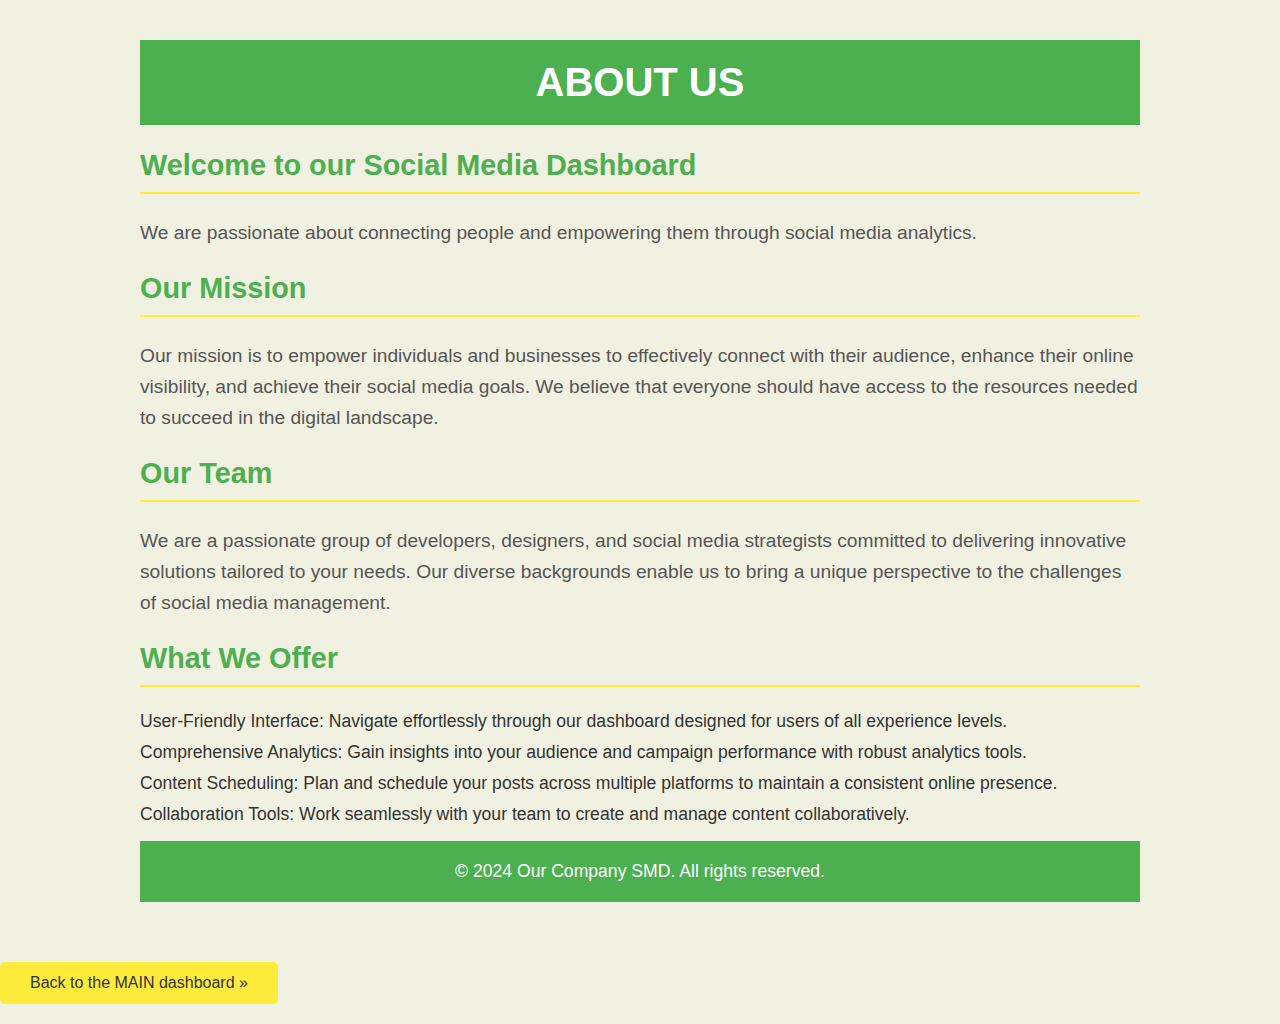
<file: about us.html>
<html lang="en">
<head>
    <meta charset="UTF-8">
    <meta name="viewport" content="width=device-width, initial-scale=1.0">
    <link rel="stylesheet" href="about us.css">
    <title>About Us</title>
</head>
<body>
    <div class="container">
        <header>
            <h1>ABOUT US</h1>
        </header>

        <section class="content">
            <h2>Welcome to our Social Media Dashboard</h2>
            <p>We are passionate about connecting people and empowering them through social media analytics.</p>

            <h2>Our Mission</h2>
            <p>Our mission is to empower individuals and businesses to effectively connect with their audience, enhance their online visibility, and achieve their social media goals. We believe that everyone should have access to the resources needed to succeed in the digital landscape.</p>

            <h2>Our Team</h2>
            <p>We are a passionate group of developers, designers, and social media strategists committed to delivering innovative solutions tailored to your needs. Our diverse backgrounds enable us to bring a unique perspective to the challenges of social media management.</p>

            <h2>What We Offer</h2>
            <ul>
                <li>User-Friendly Interface: Navigate effortlessly through our dashboard designed for users of all experience levels.</li>
                <li>Comprehensive Analytics: Gain insights into your audience and campaign performance with robust analytics tools.</li>
                <li>Content Scheduling: Plan and schedule your posts across multiple platforms to maintain a consistent online presence.</li>
                <li>Collaboration Tools: Work seamlessly with your team to create and manage content collaboratively.</li>
            </ul>
        </section>

        <footer>
            <p>© 2024 Our Company SMD. All rights reserved.</p>
        </footer>
    </div>

    <a href="index.html" class="next"><button>Back to the MAIN dashboard »</button></a>
</body>
</html>
</file>
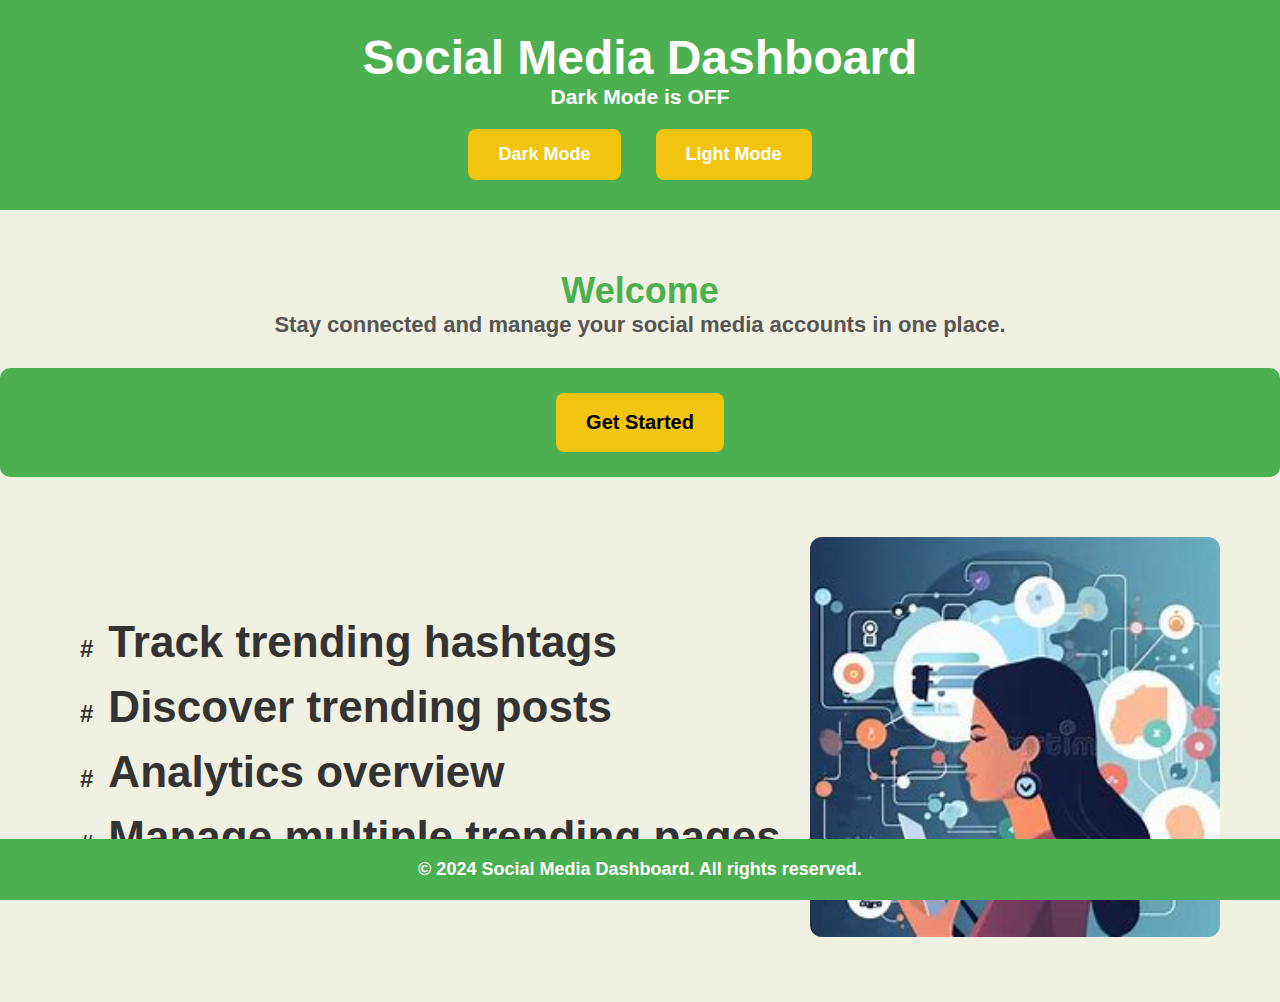
<file: hm pg.html>
<!DOCTYPE html>
<html lang="en">
<head>
    <meta charset="UTF-8">
    <meta name="viewport" content="width=device-width, initial-scale=1.0">
    <title>Social Media Dashboard</title>
    <link rel="stylesheet" type="text/css" href="hm pg.css">
</head>
<body>
    <header>
        <div class="header-content">
            <h1 id="first-text">Social Media Dashboard</h1>
            <h3 id="DarkModetext">Dark Mode is OFF</h3>
            <div class="mode-toggle">
                <button onclick="darkMode()">Dark Mode</button>
                <button onclick="lightMode()">Light Mode</button>
            </div>
        </div>
    </header>

    <main>
        <section class="welcome">
            <h2>Welcome</h2>
            <p>Stay connected and manage your social media accounts in one place.</p>
            <div class="card bg-dark text-white">
                <a href="login.html"><button>Get Started</button></a>
            </div>
        </section>
        <section class="features">
            <div class="features-list">
                <ul>
                    <li>Track trending hashtags</li>
                    <li>Discover trending posts</li>
                    <li>Analytics overview</li>
                    <li>Manage multiple trending pages</li>
                </ul>
            </div>
            <div class="image-container">
                <img src="girl SMD.jpeg" alt="Social Media Dashboard Image" height="400px">
            </div>
        </section>
    </main>

    <footer>
        <p>&copy; 2024 Social Media Dashboard. All rights reserved.</p>
    </footer>

    <script>
        function darkMode() {
            let element = document.body;
            let content = document.getElementById("DarkModetext");
            element.classList.add("dark-mode");
            element.classList.remove("light-mode");
            content.innerText = "Dark Mode is ON";
        }

        function lightMode() {
            let element = document.body;
            let content = document.getElementById("DarkModetext");
            element.classList.add("light-mode");
            element.classList.remove("dark-mode");
            content.innerText = "Dark Mode is OFF";
        }
    </script>
</body>
</html>
</file>
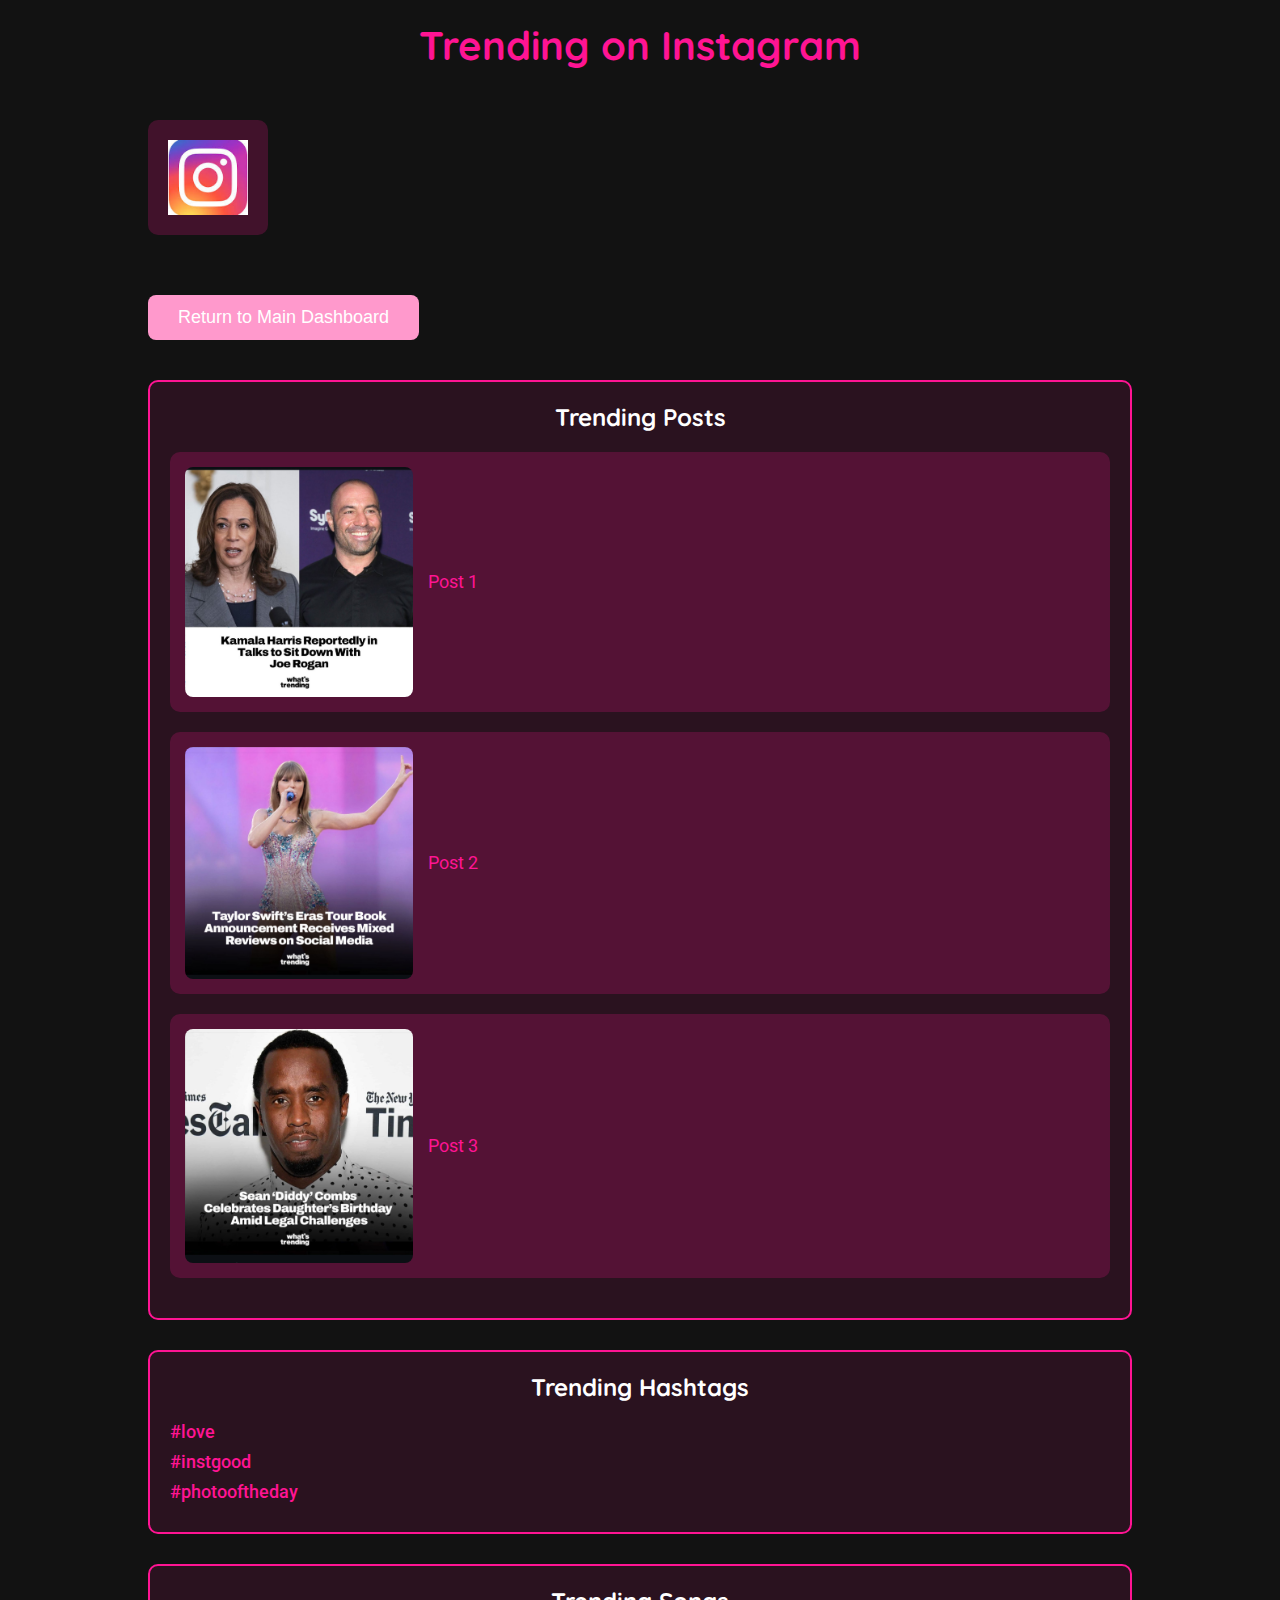
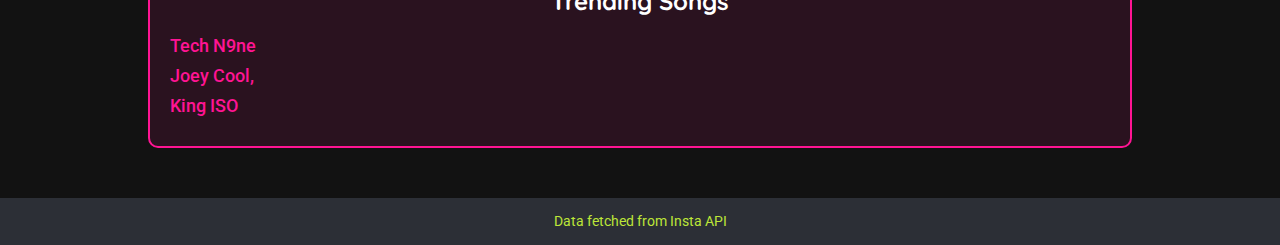
<file: INSTA.html>
<!DOCTYPE html>
<html lang="en">
<head>
    <meta charset="UTF-8">
    <meta name="viewport" content="width=device-width, initial-scale=1.0">
    <title>Trending on Instagram</title>
    <link href="https://fonts.googleapis.com/css2?family=Roboto:wght@400;700&family=Quicksand:wght@300;500&display=swap" rel="stylesheet">
    <link rel="stylesheet" href="insta.css">
</head>
<body>
    <div class="container">
        <div class="header">
            <h1>Trending on Instagram</h1>
        </div>

        <div class="logo">
            <img src="instagram.png.jpg" alt="Instagram Logo">
        </div>

        <a href="index.html"><button>Return to Main Dashboard</button></a>

        <section class="trending-posts">
            <h2>Trending Posts</h2>
            <div class="post">
                <img src="post1.jpg" alt="Post 1">
                <p>Post 1</p>
            </div>
            <div class="post">
                <img src="post2.jpg" alt="Post 2">
                <p>Post 2</p>
            </div>
            <div class="post">
                <img src="post3.jpg" alt="Post 3">
                <p>Post 3</p>
            </div>
        </section>

        <section class="trending-hashtags">
            <h2>Trending Hashtags</h2>
            <ul>
                <li>#love</li>
                <li>#instgood</li>
                <li>#photooftheday</li>
            </ul>
        </section>

        <section class="trending-songs">
            <h2>Trending Songs</h2>
            <ul>
                <li>Tech N9ne</li>
                <li>Joey Cool,</li>
                <li> King ISO</li>
            </ul>
        </section>
    </div>

    <footer>
        <p>Data fetched from Insta API</p>
    </footer>
</body>
</html>
</file>
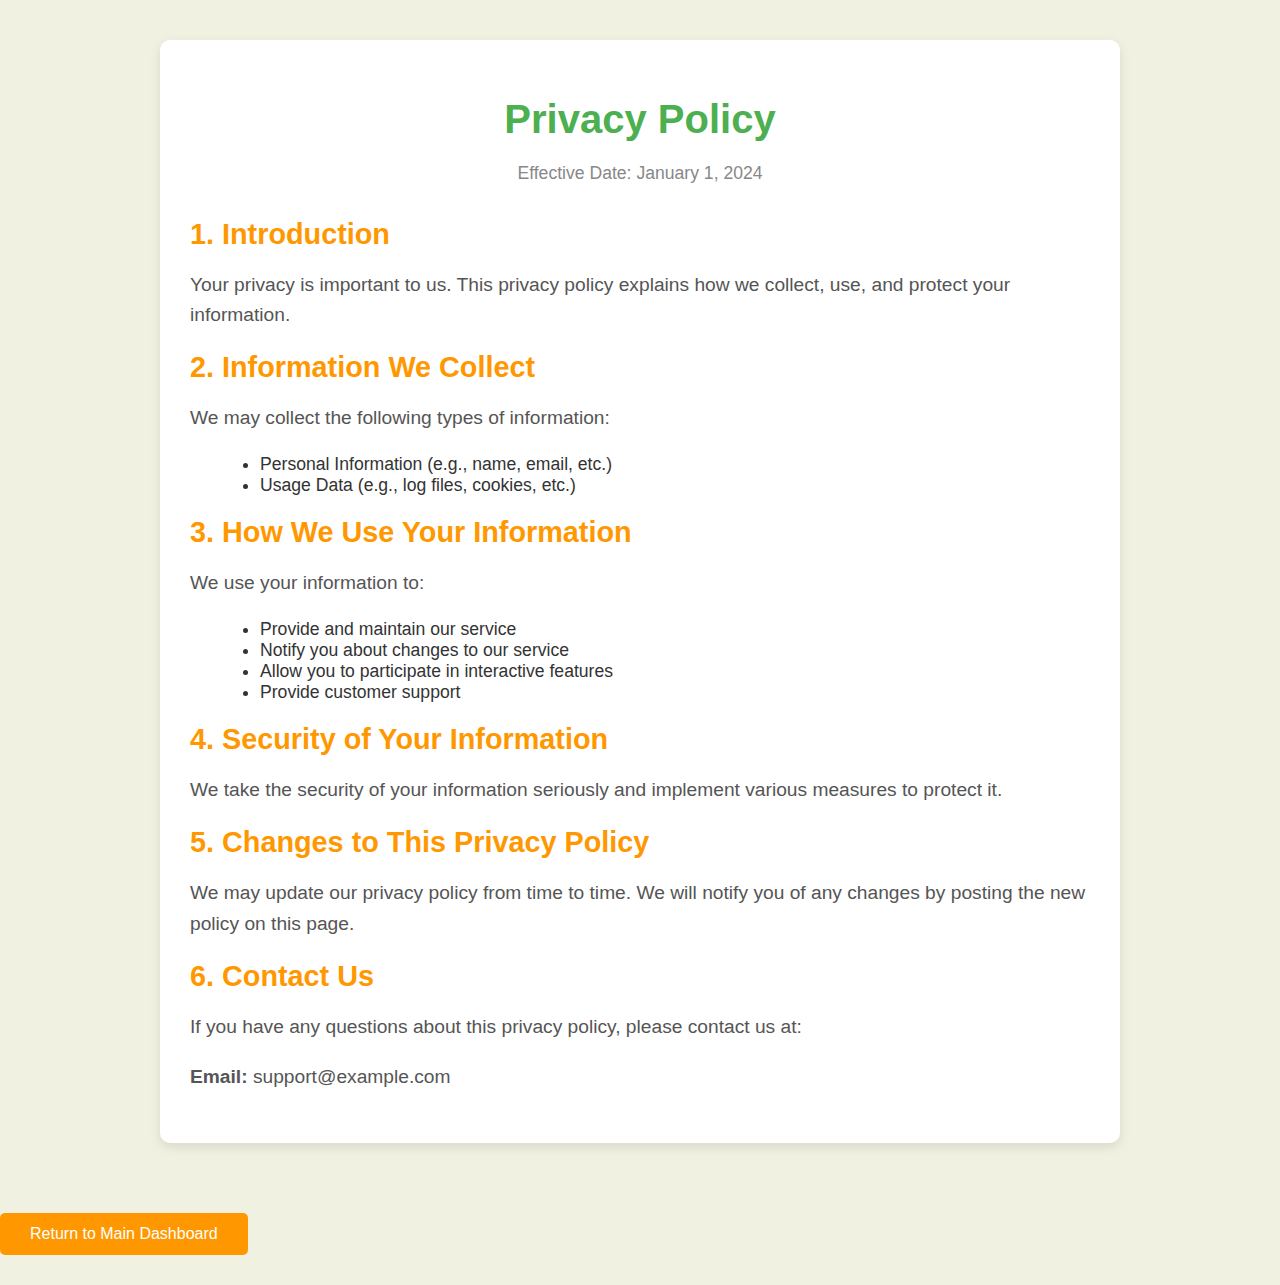
<file: pvt policy.html>
<!DOCTYPE html>
<html lang="en">
<head>
    <meta charset="UTF-8">
    <meta name="viewport" content="width=device-width, initial-scale=1.0">
    <link rel="stylesheet" href="pvt policy.css">
    <title>Privacy Policy</title>
</head>
<body>
    <div class="container">
        <h1 class="title">Privacy Policy</h1>
        <p class="date">Effective Date: January 1, 2024</p>

        <h2>1. Introduction</h2>
        <p>Your privacy is important to us. This privacy policy explains how we collect, use, and protect your information.</p>

        <h2>2. Information We Collect</h2>
        <p>We may collect the following types of information:</p>
        <ul>
            <li>Personal Information (e.g., name, email, etc.)</li>
            <li>Usage Data (e.g., log files, cookies, etc.)</li>
        </ul>

        <h2>3. How We Use Your Information</h2>
        <p>We use your information to:</p>
        <ul>
            <li>Provide and maintain our service</li>
            <li>Notify you about changes to our service</li>
            <li>Allow you to participate in interactive features</li>
            <li>Provide customer support</li>
        </ul>

        <h2>4. Security of Your Information</h2>
        <p>We take the security of your information seriously and implement various measures to protect it.</p>

        <h2>5. Changes to This Privacy Policy</h2>
        <p>We may update our privacy policy from time to time. We will notify you of any changes by posting the new policy on this page.</p>

        <h2>6. Contact Us</h2>
        <p>If you have any questions about this privacy policy, please contact us at:</p>
        <p><strong>Email:</strong> support@example.com</p>
    </div>

    <a href="index.html"><button>Return to Main Dashboard</button></a>
</body>
</html>
</file>
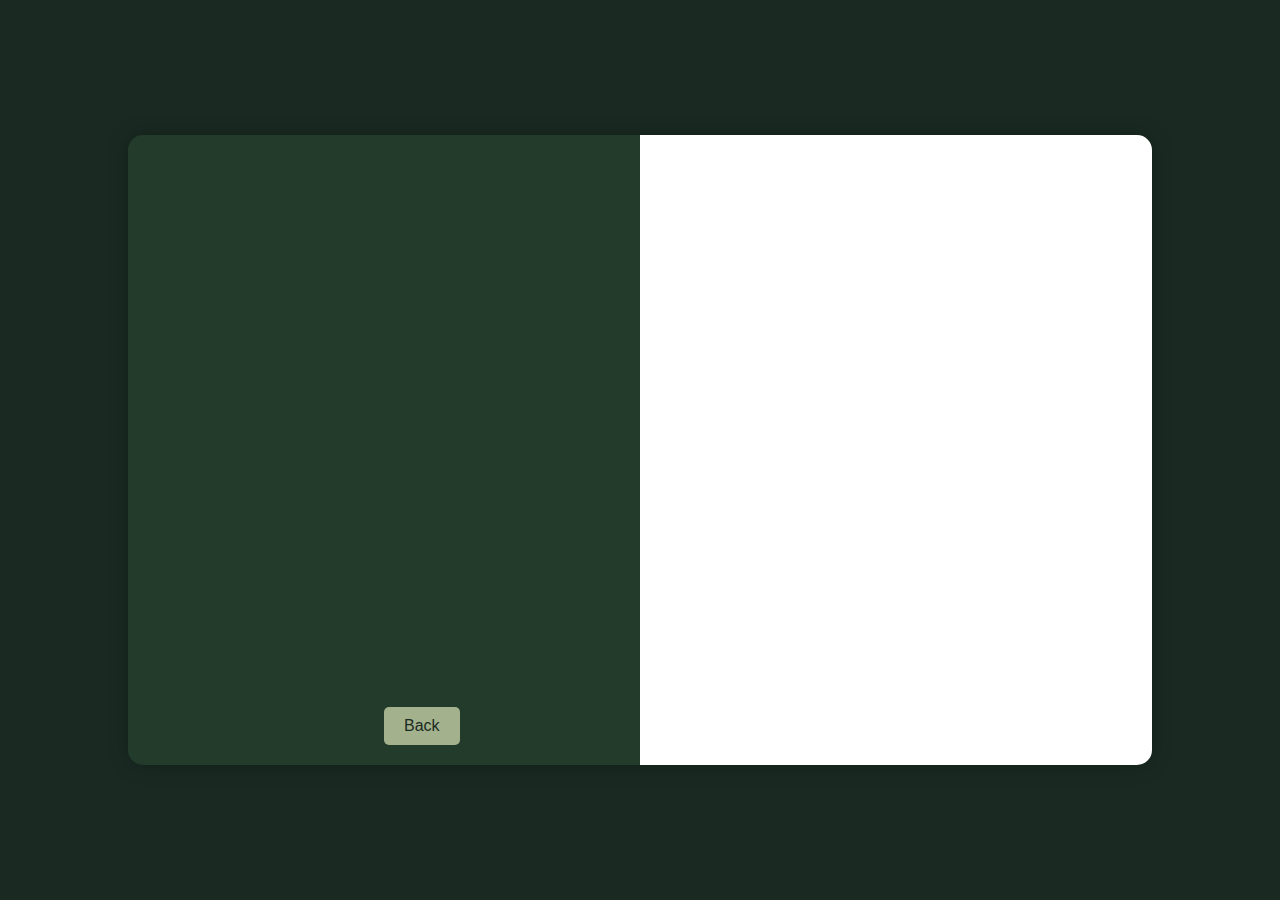
<file: sign UP page.html>
<!DOCTYPE html>
<html lang="en">
<head>
    <meta charset="UTF-8">
    <meta name="viewport" content="width=device-width, initial-scale=1.0">
    <title>Sign Up - Social Media Dashboard</title>
    <link rel="stylesheet" href="sign upp.css">
</head>
<body>
    <div class="container">
        <section class="left-side">
            <div class="logo-container">
                <img src="logo su.jpg" alt="Social Media Dashboard Logo" class="logo">
                <p class="quote">"Connect with the world, one click at a time."</p>
            </div>
            <div class="heading-container">
                <h1>Welcome to Your Social Media Dashboard</h1>
            </div>
            <a href="hm pg.html">
                <button class="btn back-btn" onclick="goBack()">Back</button>
            </a>
        </section>
        
        <section class="right-side">
            <div class="form-container">
                <form id="signupForm" novalidate>
                    <div class="input-group">
                        <label for="username">Username</label>
                        <input type="text" id="username" name="username" required placeholder="Enter your username" aria-label="Username">
                    </div>
                    
                    <div class="input-group">
                        <label for="email">Email</label>
                        <input type="email" id="email" name="email" required placeholder="Enter your email" aria-label="Email">
                    </div>

                    <div class="input-group">
                        <label for="password">Password</label>
                        <input type="password" id="password" name="password" required minlength="6" placeholder="Enter your password" aria-label="Password">
                    </div>

                    <div class="input-group">
                        <label for="confirmPassword">Confirm Password</label>
                        <input type="password" id="confirmPassword" name="confirmPassword" required minlength="6" placeholder="Confirm your password" aria-label="Confirm Password">
                    </div>

                    <button type="submit" class="btn next-btn">Next</button>
                </form>
            </div>
        </section>
    </div>

    <script src="scriptt.js"></script>
</body>
</html>
</file>
<file: about us.css>
/* General body styles */
body {
    font-family: Arial, sans-serif;
    margin: 0;
    padding: 0;
    background-color: #f1f1e1; /* Ivory background */
    color: #333; /* Dark gray text */
}

/* Container settings */
.container {
    max-width: 1000px;
    margin: 0 auto;
    padding: 40px;
}

/* Header styles */
header {
    background-color: #4CAF50; /* Green header */
    color: #fff; /* White text */
    padding: 20px;
    text-align: center;
}

h1 {
    margin: 0;
    font-size: 2.5em;
}

/* Content section */
.content h2 {
    border-bottom: 2px solid #FFEB3B; /* Yellow underline */
    padding-bottom: 10px;
    color: #4CAF50; /* Green for section titles */
    font-size: 1.8em;
}

.content p {
    font-size: 1.2em;
    line-height: 1.6;
    color: #555;
}

/* Styling for lists in "What We Offer" */
ul {
    list-style-type: none;
    padding: 0;
}

ul li {
    margin: 10px 0;
    font-size: 1.1em;
    color: #333;
}

/* Button styles */
button {
    background-color: #FFEB3B; /* Yellow button */
    color: #333; /* Dark text */
    border: none;
    padding: 12px 30px;
    margin: 20px 0;
    border-radius: 5px;
    cursor: pointer;
    font-size: 16px;
    transition: background-color 0.3s;
}

button:hover {
    background-color: #fbc02d; /* Darker yellow on hover */
}

/* Footer styles */
footer {
    text-align: center;
    padding: 20px;
    background-color: #4CAF50; /* Green footer */
    color: #fff;
}

footer p {
    margin: 0;
    font-size: 1.1em;
}

/* Navigation bar styling */
nav ul {
    display: flex;
    justify-content: center;
    background-color: #4CAF50; /* Green background for nav */
    padding: 10px 0;
    margin: 0;
    list-style-type: none;
}

nav ul li {
    margin: 0 20px;
}

nav ul li a {
    color: #fff; /* White text for links */
    text-decoration: none;
    font-size: 1.2em;
}

nav ul li a:hover {
    text-decoration: underline;
}

/* Active link styling */
nav ul li a.active {
    color: #FFEB3B; /* Yellow active link */
}
</file>
<file: insta.css>
/* Base Style */
* {
   margin: 0;
   padding: 0;
   box-sizing: border-box;
 }
 
 body {
   font-family: 'Roboto', sans-serif;
   background-color: #121212;
   color: #F8F8F8;
 }
 
 h1, h2 {
   font-family: 'Quicksand', sans-serif;
   text-align: center;
   margin-bottom: 20px;
 }
 
 /* Container */
 .container {
   width: 80%;
   margin: 0 auto;
   padding: 20px;
   color: #fff;
 }
 
 .header h1 {
   color: #FF1493;
   font-size: 2.5rem;
 }
 
 /* Logo Style */
 .logo {
   margin: 50px 0;
   display: flex;
   justify-content: left;
   align-items: center;
   background-color: rgba(255, 20, 147, 0.2); /* Light pink background */
   padding: 20px;
   border-radius: 10px;
   transform:
 }
 .logo {
   width: 120px;
   transition: transform 0.8s ease;
}

 header:hover .logo {
   transform: rotate(360deg);
}
 .logo img {
   max-width: 80px;
   margin-right: 15px;
 }
 
 /* Button */
 button {
   background-color: #FF99CC;
   color: #fff;
   border: none;
   padding: 12px 30px;
   margin: 10px 0;
   border-radius: 8px;
   font-size: 18px;
   cursor: pointer;
   transition: background-color 0.3s ease-in-out;
 }
 
 button:hover {
   background-color: #FF4C8B;
 }
 
 /* Section Styles */
 .trending-posts, .trending-hashtags, .trending-songs {
   margin: 30px 0;
   padding: 20px;
   border: 2px solid #FF1493;
   border-radius: 10px;
   background-color: rgba(255, 20, 147, 0.1);
   transition: all 0.3s ease-in-out;
 }
 
 .trending-posts:hover, .trending-hashtags:hover, .trending-songs:hover {
   background-color: rgba(255, 20, 147, 0.2);
   transform: scale(1.02);
 }
 
 /* Post Items */
 .post {
   display: flex;
   align-items: center;
   margin-bottom: 20px;
   padding: 15px;
   background-color: rgba(255, 20, 147, 0.2);
   border-radius: 10px;
   transition: all 0.3s ease-in-out;
 }
 
 .post img {
   max-width: 25%;
   border-radius: 8px;
   margin-right: 15px;
   transition: transform 0.3s ease-in-out;
 }
 
 .post img:hover {
   transform: scale(1.05);
 }
 
 .post p {
   font-size: 1.1rem;
   color: #FF1493;
 }
 
 /* Hashtag Styles */
 ul {
   list-style-type: none;
   padding-left: 0;
 }
 
 ul li {
   font-size: 1.1rem;
   margin: 10px 0;
   color: #FF1493;
   font-weight: 500;
 }
 
 /* Footer */
 footer {
   text-align: center;
   padding: 15px;
   background-color: #2C2F36;
   color: #BDE638;
   font-size: 0.9rem;
 }
 
 /* Transitions */
 a, button {
   transition: transform 0.3s ease-in-out;
 }
 
 a:hover, button:hover {
   transform: translateY(-5px);
 }
</file>
<file: pvt policy.css>
/* General body styles */
body {
    background-color: #f1f1e1; /* Soft ivory background */
    font-family: Arial, sans-serif;
    margin: 0;
    padding: 0;
    color: #333; /* Default text color */
}

/* Container styles */
.container {
    max-width: 900px;
    margin: 40px auto;
    padding: 30px;
    border-radius: 10px;
    box-shadow: 0 4px 12px rgba(0, 0, 0, 0.1);
    background-color: #ffffff; /* White background for content */
}

/* Title styling */
.title {
    color: #4CAF50; /* Green for the title */
    text-align: center;
    font-size: 2.5em;
    margin-bottom: 10px;
}

/* Date styling */
.date {
    text-align: center;
    color: #888; /* Light gray text */
    font-size: 1.1em;
    margin-bottom: 30px;
}

/* Heading styles */
h2 {
    color: #FF9800; /* Yellowish-orange for subheadings */
    font-size: 1.8em;
    margin-top: 20px;
    margin-bottom: 10px;
}

/* Paragraph and text styling */
p {
    font-size: 1.2em;
    line-height: 1.6;
    color: #555;
    margin-bottom: 20px;
}

/* Styling for unordered lists */
ul {
    margin-left: 30px;
    color: #333;
    font-size: 1.1em;
}

/* Button styling */
button {
    background-color: #FF9800; /* Yellowish-orange button */
    color: white;
    border: none;
    padding: 12px 30px;
    margin: 30px 0;
    border-radius: 5px;
    cursor: pointer;
    font-size: 16px;
    transition: background-color 0.3s ease;
}

/* Button hover effect */
button:hover {
    background-color: #fb8c00; /* Darker yellow-orange when hovered */
}

/* Mobile responsiveness */
@media (max-width: 768px) {
    .container {
        padding: 20px;
    }

    .title {
        font-size: 2em;
    }

    h2 {
        font-size: 1.6em;
    }

    p, ul li {
        font-size: 1em;
    }

    button {
        width: 100%;
    }
}
</file>
<file: hm pg.css>
/* General Reset */
* {
    margin: 0;
    padding: 0;
    box-sizing: border-box;
}

/* Body Styles */
body {
    font-family: 'Arial', sans-serif;
    background-color: #f0f1e2; /* Ivory background by default */
    color: #333;
    font-size: 18px; /* Default font size for readability */
    transition: background-color 0.5s ease, color 0.5s ease; /* Transition for body background and text color */
}

/* Header Styles */
header {
    background-color: #4caf50; /* Green header */
    padding: 30px;
    text-align: center;
    color: white;
    transition: background-color 0.5s ease; /* Transition for header background */
}

header h1 {
    font-size: 48px; /* Larger font for main heading */
    font-weight: bold; /* Make the main heading bold */
}

header .mode-toggle {
    margin-top: 20px;
}

header button {
    background-color: #f1c40f; /* Yellow */
    color: white;
    border: none;
    padding: 15px 30px;
    cursor: pointer;
    font-size: 18px;
    margin: 0 15px;
    border-radius: 8px;
    transition: background-color 0.3s ease, transform 0.3s ease; /* Transition for button background and hover effect */
    font-weight: bold; /* Make the button text bold */
}

header button:hover {
    background-color: #e67e22; /* Darker yellow on hover */
    transform: scale(1.05); /* Slight zoom effect on hover */
}

/* Welcome Section */
.welcome {
    text-align: center;
    margin: 60px 0;
}

.welcome h2 {
    font-size: 36px; /* Larger font for the welcome heading */
    font-weight: bold;
    color: #4caf50; /* Green */
}

.welcome p {
    font-size: 22px; /* Increased font size for the description */
    color: #555;
    font-weight: bold; /* Make the text bolder */
}

.welcome .card {
    background-color: #4caf50; /* Green card */
    margin-top: 30px;
    padding: 25px;
    border-radius: 10px;
    text-align: center;
    transition: background-color 0.5s ease; /* Smooth transition for card background */
}

.welcome .card button {
    background-color: #f1c40f; /* Yellow button */
    padding: 18px 30px;
    font-size: 20px; /* Larger button text */
    border: none;
    border-radius: 8px;
    cursor: pointer;
    font-weight: bold;
    transition: background-color 0.3s ease, transform 0.3s ease; /* Transition for button hover effect */
}

.welcome .card button:hover {
    background-color: #e67e22;
    transform: scale(1.05);
}

/* Features Section */
.features {
    display: flex;
    justify-content: space-between;
    margin: 60px;
    align-items: center;
}

.features-list ul {
    list-style-type: none;
    padding-left: 20px;
}

.features-list li {
    font-size: 44px; /* Increased font size for feature list */
    margin: 15px 0;
    font-weight: bold; /* Make the list items bolder */
}

.features-list li::before {
    content: "#";
    margin-right: 15px;
    font-size: 24px; /* Make the checkmark larger */
}

.image-container img {
    border-radius: 12px;
    transition: transform 0.5s ease; /* Smooth zoom transition on image */
}

.image-container img:hover {
    transform: scale(1.05); /* Slight zoom effect when hovering over the image */
}

/* Footer Styles */
footer {
    background-color: #4caf50; /* Green footer */
    padding: 20px;
    text-align: center;
    color: white;
    position: fixed;
    bottom: 0;
    width: 100%;
    transition: background-color 0.5s ease; /* Transition for footer background */
}

footer p {
    font-size: 18px; /* Increased font size for footer text */
    font-weight: bold;
}

/* Dark Mode Styles */
body.dark-mode {
    background-color: #333;
    color: white;
}

body.dark-mode header {
    background-color: #2c6e2f; /* Darker green for dark mode */
}

body.dark-mode .card {
    background-color: #2c6e2f; /* Darker green */
}

body.dark-mode button {
    background-color: #f39c12; /* Darker yellow for buttons */
}

body.dark-mode .features-list li {
    color: #bbb; /* Lighter text in dark mode */
}

body.dark-mode footer {
    background-color: #2c6e2f;
}

/* Light Mode Styles */
body.light-mode {
    background-color: #f0f1e2;
    color: #333;
}

body.light-mode header {
    background-color: #4caf50;
}

body.light-mode .card {
    background-color: #4caf50;
}

body.light-mode button {
    background-color: #f1c40f;
}

body.light-mode footer {
    background-color: #4caf50;
}
</file>
<file: sign upp.css>
/* Basic Reset */
* {
    margin: 0;
    padding: 0;
    box-sizing: border-box;
}

/* Body */
body {
    font-family: 'Arial', sans-serif;
    background-color: #1a2a23; /* Dark Green */
    color: ivory; /* Ivory Text Color */
    height: 100vh;
    display: flex;
    justify-content: center;
    align-items: center;
    transition: background-color 0.5s ease; /* Smooth background color transition */
}

/* Main Container */
.container {
    display: flex;
    justify-content: space-between;
    width: 80%;
    max-width: 1200px;
    height: 70vh;
    border-radius: 15px;
    box-shadow: 0 0 20px rgba(0, 0, 0, 0.3);
    transition: transform 0.5s ease-in-out; /* Smooth transition for container */
}

/* Left Side */
.left-side {
    background-color: #233b2b; /* Darker Green */
    color: ivory;
    display: flex;
    flex-direction: column;
    justify-content: center;
    align-items: center;
    flex: 1;
    border-top-left-radius: 15px;
    border-bottom-left-radius: 15px;
    position: relative;
    padding: 20px;
    transition: background-color 0.3s ease-in-out; /* Smooth transition for background */
}

.left-side:hover {
    background-color: #1b2c1f; /* Darker shade on hover */
}

.left-side .logo-container {
    text-align: center;
    margin-bottom: 20px;
    opacity: 0;
    animation: fadeIn 1s forwards 0.5s; /* Fade-in animation for logo */
}

.left-side .logo {
    width: 200px;
    height: auto;
}

.left-side .quote {
    font-family: 'Papyrus', sans-serif;
    font-size: 20px;
    margin-top: 10px;
    font-style: italic;
    color: yellow; /* Yellow Quote */
}

.left-side .heading-container h1 {
    font-family: 'Lucida Handwriting', sans-serif;
    font-size: 24px;
    color: ivory;
    text-align: center;
    margin: 20px 0;
    opacity: 0;
    animation: fadeIn 1s forwards 1s; /* Fade-in animation for heading */
}

.left-side .back-btn {
    background-color: #a3b18c; /* Soft Green */
    color: #1a2a23;
    padding: 10px 20px;
    border: none;
    border-radius: 5px;
    position: absolute;
    bottom: 20px;
    font-size: 16px;
    cursor: pointer;
    transition: background-color 0.3s ease, transform 0.3s ease; /* Added transition */
}

.left-side .back-btn:hover {
    background-color: #7a9a74; /* Darker Green */
    transform: scale(1.1); /* Slight zoom effect on hover */
}

/* Right Side */
.right-side {
    background-color: #fff;
    color: #1a2a23;
    display: flex;
    justify-content: center;
    align-items: center;
    flex: 1;
    border-top-right-radius: 15px;
    border-bottom-right-radius: 15px;
    padding: 20px;
    transition: background-color 0.3s ease-in-out;
}

.right-side:hover {
    background-color: #f1f1f1; /* Light gray on hover */
}

.right-side .form-container {
    width: 100%;
    max-width: 400px;
    opacity: 0;
    animation: fadeIn 1s forwards 1.5s; /* Fade-in animation for form container */
}

.right-side .input-group {
    margin-bottom: 20px;
    opacity: 0;
    animation: fadeIn 1s forwards 2s; /* Fade-in animation for input fields */
}

.right-side label {
    font-size: 16px;
    margin-bottom: 5px;
    display: block;
}

.right-side input {
    width: 100%;
    padding: 10px;
    font-size: 16px;
    border: 1px solid #ccc;
    border-radius: 5px;
    margin-top: 5px;
    transition: border-color 0.3s ease-in-out; /* Smooth transition for border */
}

.right-side input:focus {
    border-color: #a3b18c; /* Soft Green Focus Border */
    outline: none; /* Remove outline */
    box-shadow: 0 0 5px rgba(163, 177, 140, 0.5); /* Add subtle focus glow */
}

.right-side .next-btn {
    background-color: #f9a825; /* Yellow */
    color: #1a2a23;
    padding: 10px 20px;
    border: none;
    border-radius: 5px;
    width: 100%;
    font-size: 18px;
    cursor: pointer;
    transition: background-color 0.3s ease, transform 0.2s ease, box-shadow 0.3s ease; /* Smooth transitions */
}

.right-side .next-btn:hover {
    background-color: #e6891d; /* Darker Yellow */
    transform: scale(1.05); /* Slight zoom effect */
    box-shadow: 0 4px 10px rgba(0, 0, 0, 0.2); /* Add shadow on hover */
}

/* Animation for Fade-in */
@keyframes fadeIn {
    from {
        opacity: 0;
        transform: translateY(20px);
    }
    to {
        opacity: 1;
        transform: translateY(0);
    }
}
</file>
